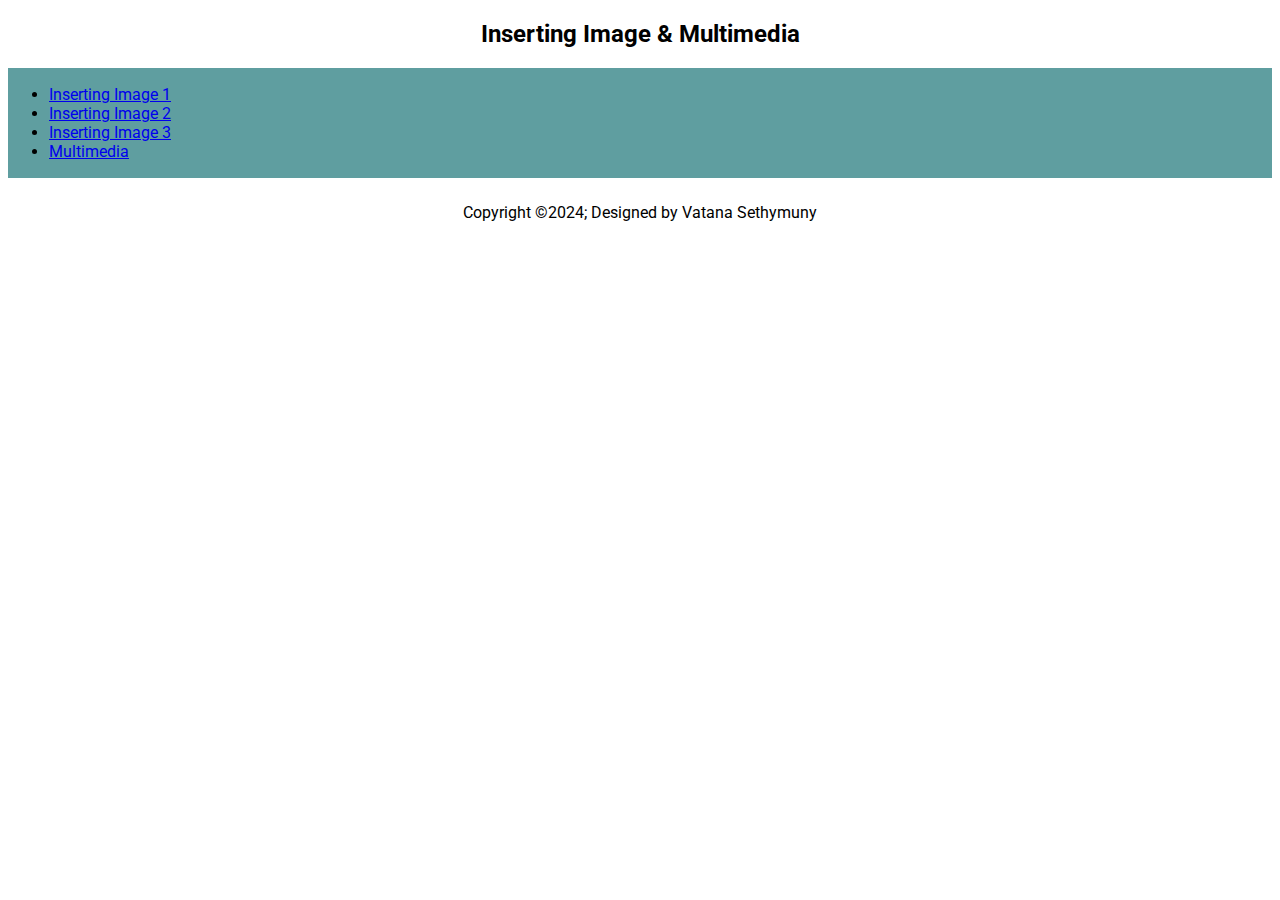
<file: index.html>
<!DOCTYPE html>
<html>

<head>
  <title>Inserting Image & Multimedia</title>
  <link rel="preconnect" href="https://fonts.googleapis.com">
  <link rel="preconnect" href="https://fonts.gstatic.com" crossorigin>
  <link
    href="https://fonts.googleapis.com/css2?family=Montserrat:ital,wght@0,100..900;1,100..900&family=Roboto+Condensed:ital,wght@0,100..900;1,100..900&family=Roboto:wght@400;700&display=swap"
    rel="stylesheet">
  <link rel="stylesheet" href="styles/index.css">
</head>

<body>
  <h2 align="center">Inserting Image & Multimedia</h2>

  <div class="box">
    <ul>
      <li><a href="https://The1stAtomic.github.io/Inserting Image & Multimedia/exercise1.html" target="_blank">Inserting Image 1</a>
      </li>
      <li><a href="https://The1stAtomic.github.io/Inserting Image & Multimedia/exercise2.html" target="_blank">Inserting Image 2</a>
      </li>
      <li><a href="https://The1stAtomic.github.io/Inserting Image & Multimedia/exercise3.html" target="_blank">Inserting Image 3</a>
      </li>
      <li><a href="https://The1stAtomic.github.io/Inserting Image & Multimedia/exercise4.html" target="_blank">Multimedia</a></li>
    </ul>
  </div>
</body>

<footer class="footer" align="center">Copyright &copy;2024; Designed by Vatana Sethymuny</footer>

</html>
</file>
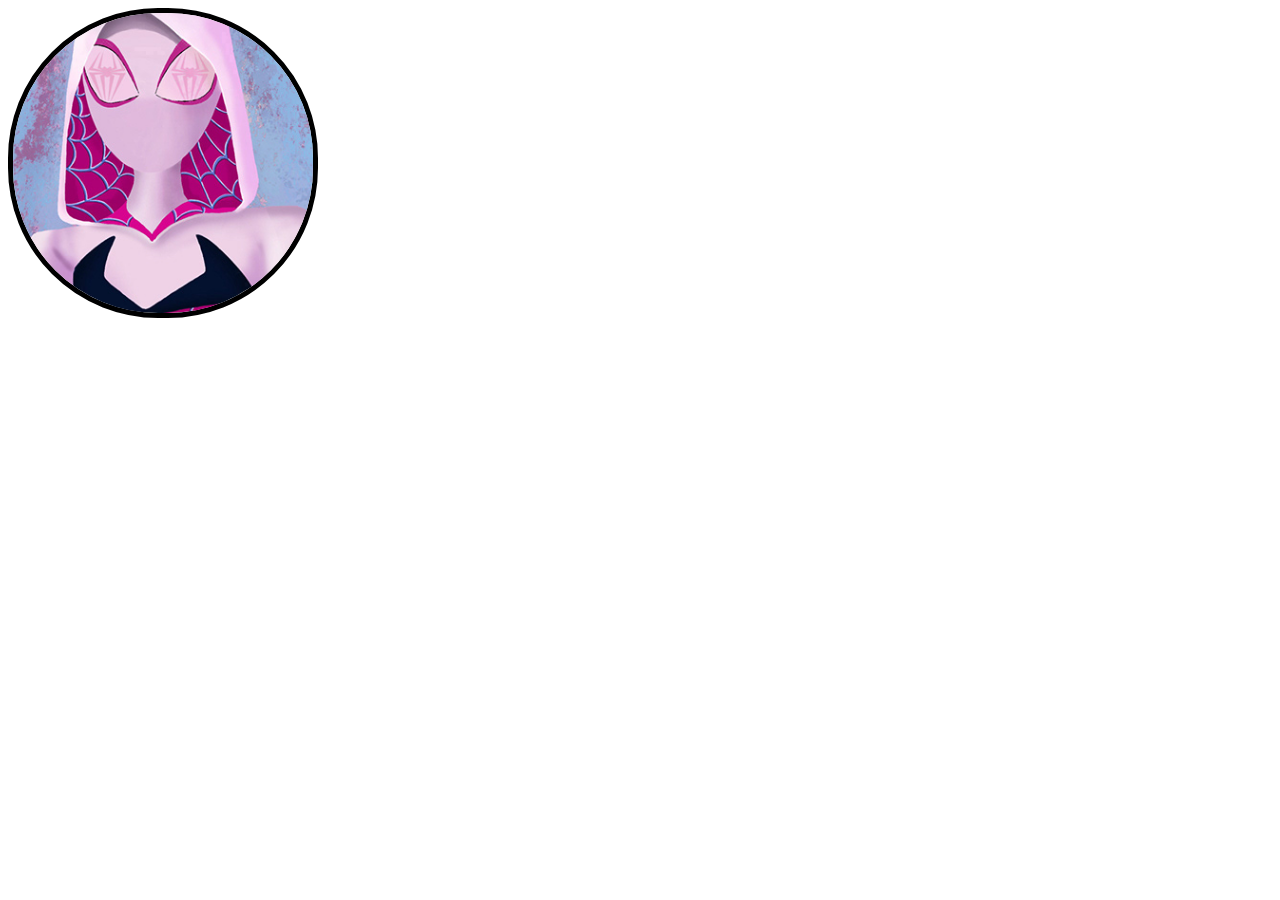
<file: exercise1.html>
<!DOCTYPE html>
<html>

<head>
  <title>Inserting Image</title>
  <link rel="stylesheet" href="styles/exercise1.css">
</head>

<body>
  <img class="gwen" src="gwen2.jpg" border="5">
</body>

</html>
</file>
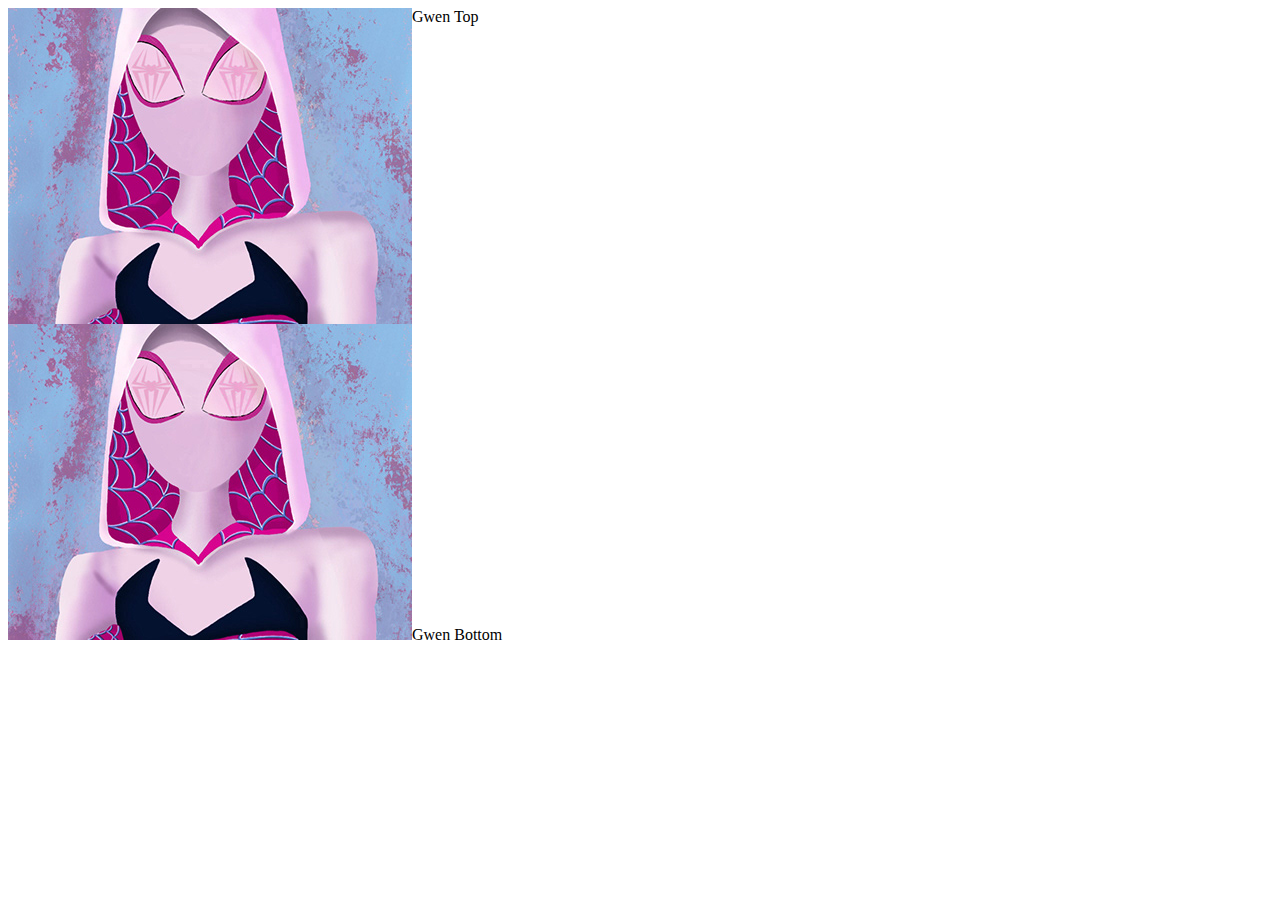
<file: exercise2.html>
<!DOCTYPE html>
<html>

<head>
  <title>Inserting Image</title>
</head>

<body>
  <img src="gwen2.jpg" align="top">Gwen Top<br>
  <img src="gwen2.jpg" align="bottom">Gwen Bottom<br>
</body>

</html>
</file>
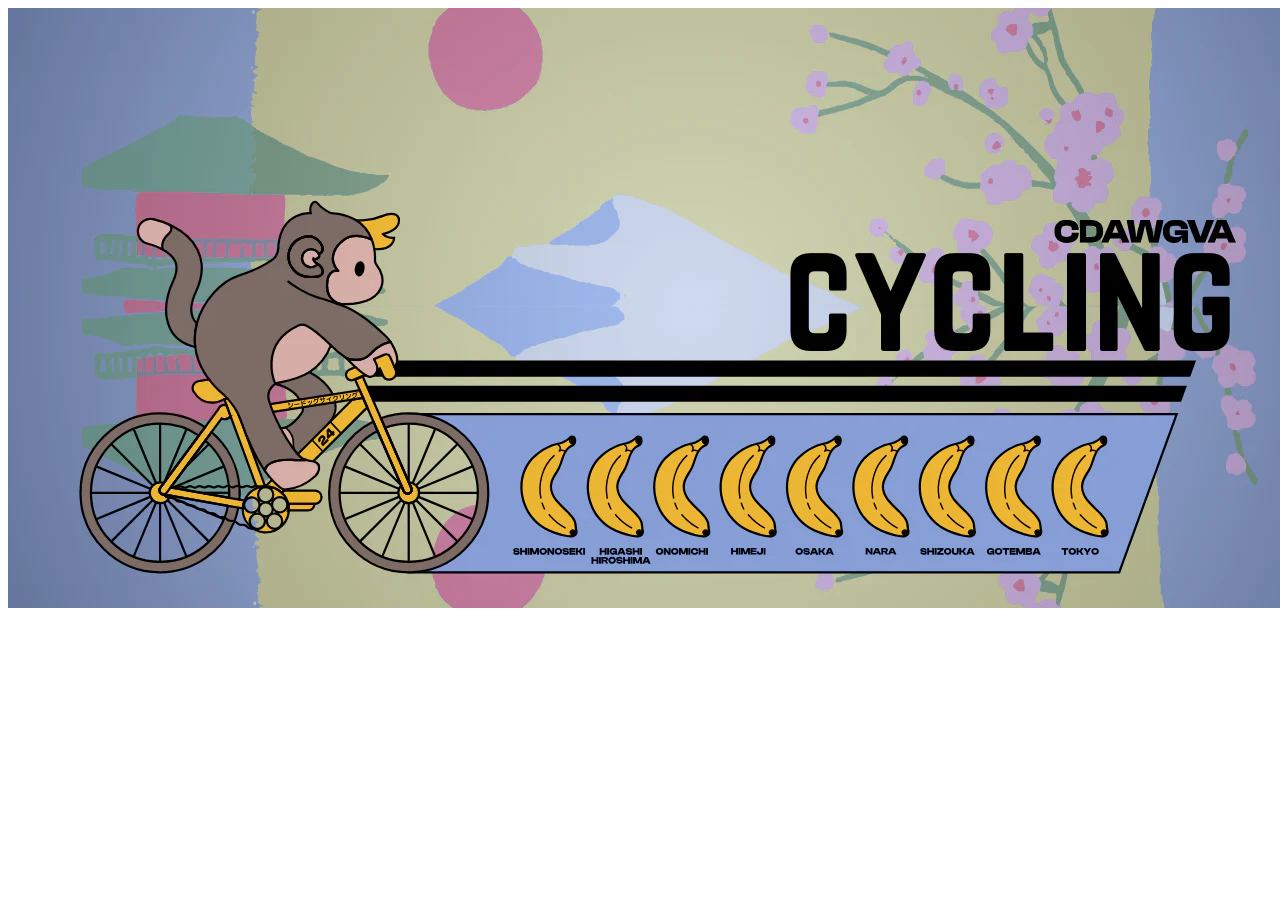
<file: exercise3.html>
<!DOCTYPE html>
<html>

<head>
  <title>Inserting Image</title>
</head>

<body>
  <img src="cycling3.webp" usemap="#website">
  <map id="website" name="website">
    <area shape="rect" href="https://cdawgva.com" alt="CDawgVA" coords="0,0,1366,600" target="_blank">
  </map>
</body>

</html>
</file>
<file: styles/index.css>
* {
  font-family: Roboto;
}

.box {
  padding: 1px;
  background-color: #5F9EA0;
}

.footer {
  margin-top: 25px;
}
</file>
<file: styles/exercise1.css>
.gwen {
  width: 300px;
  height: 300px;
  object-fit: cover;
  border-radius: 150px;
}
</file>
